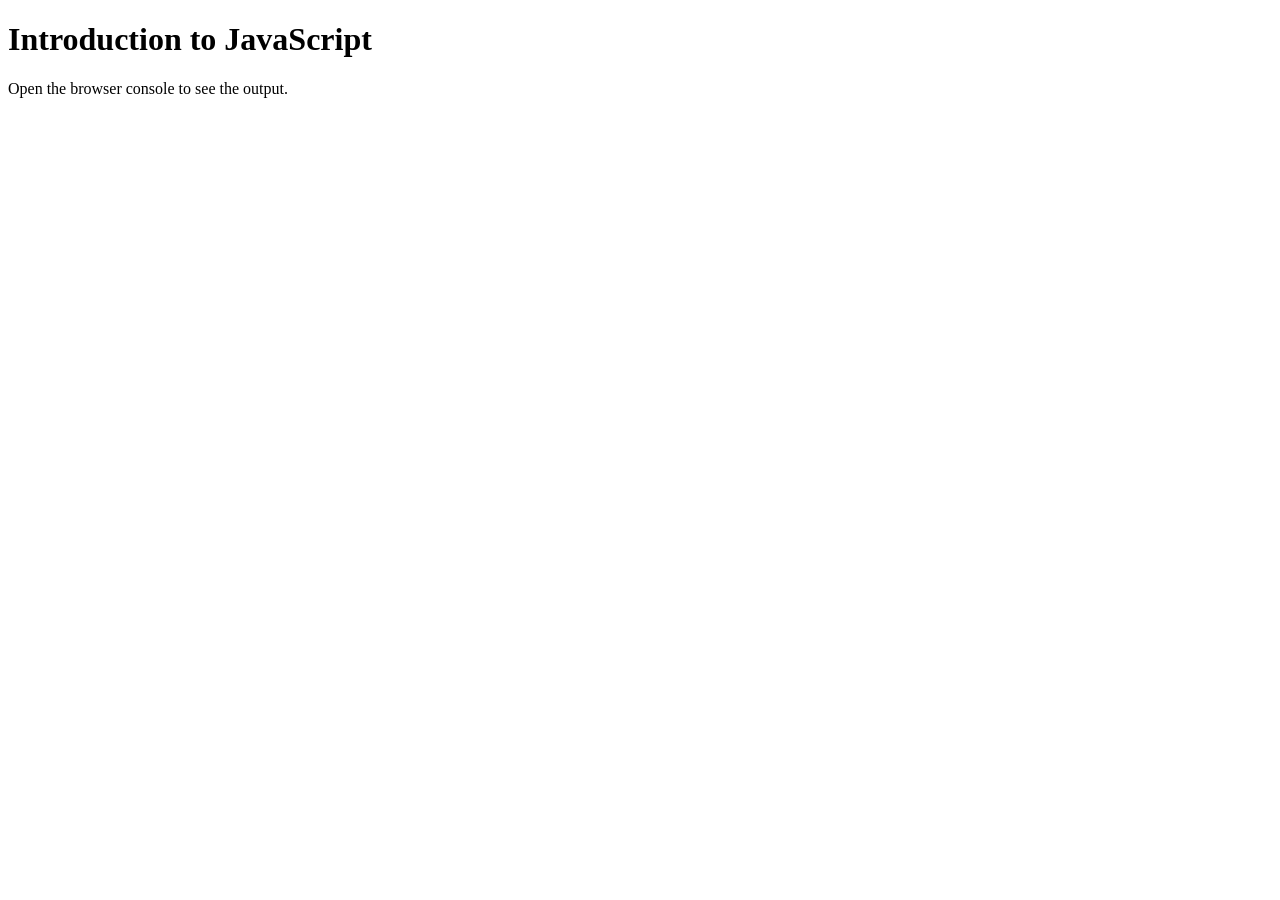
<file: webdev assignment 5/index.html>
<!DOCTYPE html>
<html lang="en">
<head>
    <meta charset="UTF-8">
    <meta name="viewport" content="width=device-width, initial-scale=1.0">
    <title>JavaScript Assignment 1</title>
</head>
<body>
    <h1>Introduction to JavaScript</h1>
    <p>Open the browser console to see the output.</p>

    <script src="script.js"></script>
</body>
</html>
</file>
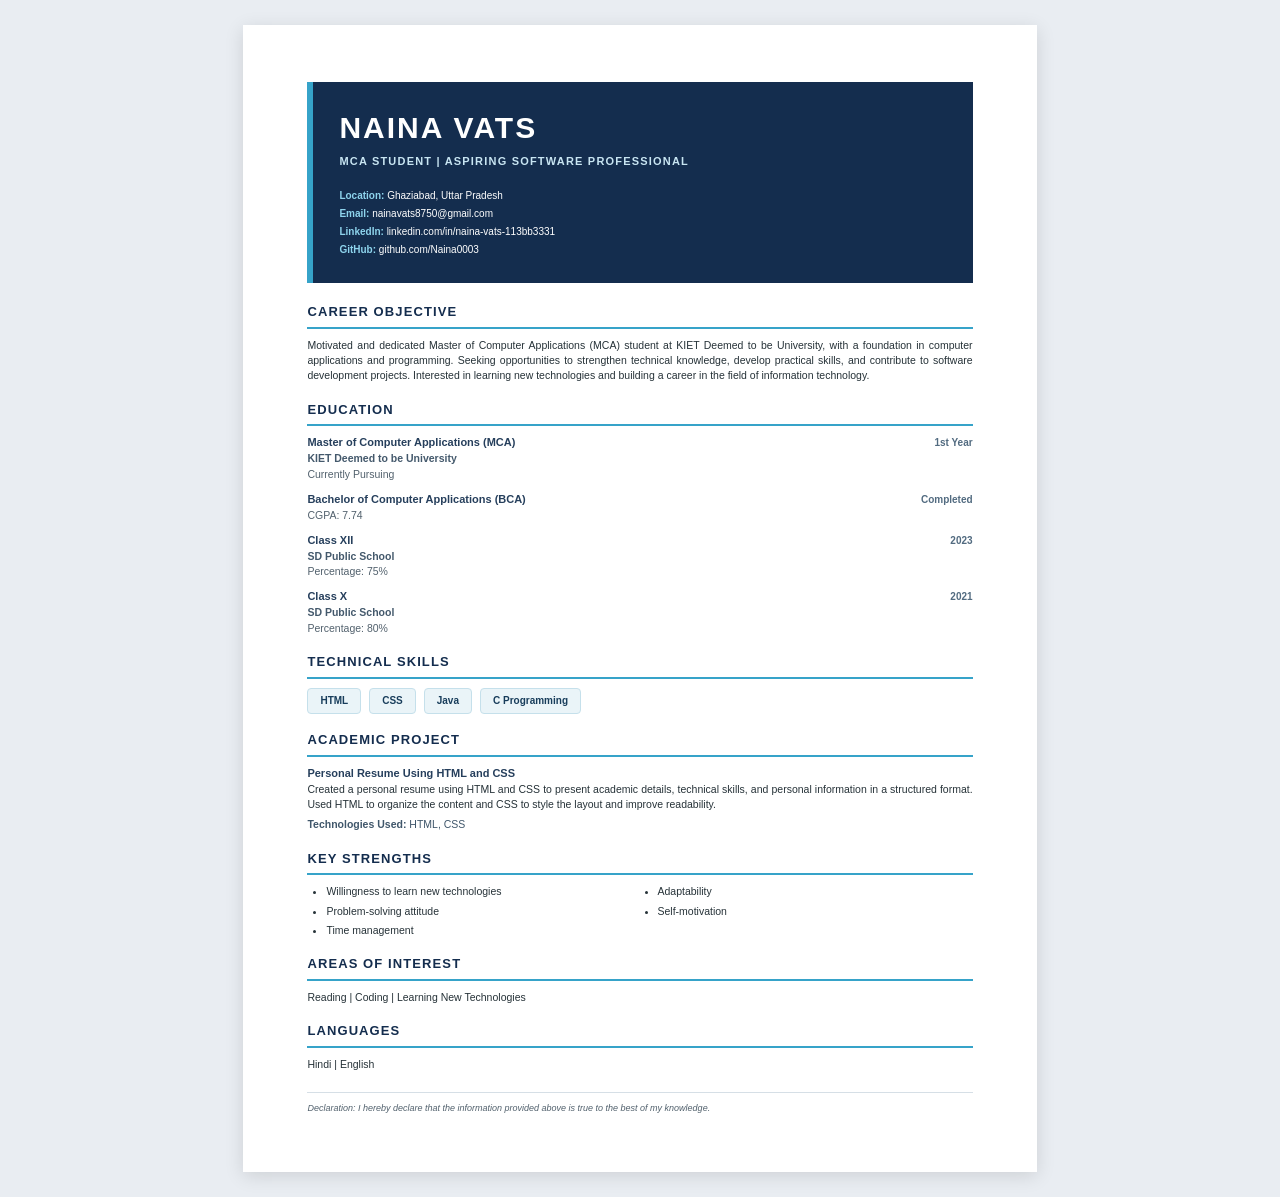
<file: webdev assignmnet 4/index.html>
<!DOCTYPE html>
<html lang="en">
<head>
    <meta charset="UTF-8">
    <meta name="viewport" content="width=device-width, initial-scale=1.0">
    <title>Naina Vats | Student CV</title>
    <link rel="stylesheet" href="style.css">
</head>
<body>

    <main class="resume">

        <header class="header">
            <div class="header-content">
                <h1>NAINA VATS</h1>
                <p class="designation">MCA STUDENT | ASPIRING SOFTWARE PROFESSIONAL</p>
            </div>
            <div class="contact">
                <p><strong>Location:</strong> Ghaziabad, Uttar Pradesh</p>
                <p><strong>Email:</strong>
                    <a href="mailto:nainavats8750@gmail.com">
                        nainavats8750@gmail.com
                    </a>
                </p>
                <p><strong>LinkedIn:</strong>
                    <a href="https://www.linkedin.com/in/naina-vats-113bb3331" target="_blank">
                        linkedin.com/in/naina-vats-113bb3331
                    </a>
                </p>
                <p><strong>GitHub:</strong>
                    <a href="https://github.com/Naina0003" target="_blank">
                        github.com/Naina0003
                    </a>
                </p>
            </div>
        </header>

        <section class="section">
            <h2>CAREER OBJECTIVE</h2>
            <p>
                Motivated and dedicated Master of Computer Applications (MCA)
                student at KIET Deemed to be University, with a foundation in
                computer applications and programming. Seeking opportunities
                to strengthen technical knowledge, develop practical skills,
                and contribute to software development projects. Interested
                in learning new technologies and building a career in the
                field of information technology.
            </p>
        </section>

        <section class="section">
            <h2>EDUCATION</h2>

            <div class="entry">
                <div class="entry-heading">
                    <h3>Master of Computer Applications (MCA)</h3>
                    <span>1st Year</span>
                </div>
                <p class="institution">KIET Deemed to be University</p>
                <p class="details">Currently Pursuing</p>
            </div>

            <div class="entry">
                <div class="entry-heading">
                    <h3>Bachelor of Computer Applications (BCA)</h3>
                    <span>Completed</span>
                </div>
                <p class="details">CGPA: 7.74</p>
            </div>

            <div class="entry">
                <div class="entry-heading">
                    <h3>Class XII</h3>
                    <span>2023</span>
                </div>
                <p class="institution">SD Public School</p>
                <p class="details">Percentage: 75%</p>
            </div>

            <div class="entry">
                <div class="entry-heading">
                    <h3>Class X</h3>
                    <span>2021</span>
                </div>
                <p class="institution">SD Public School</p>
                <p class="details">Percentage: 80%</p>
            </div>
        </section>

        <section class="section">
            <h2>TECHNICAL SKILLS</h2>
            <div class="skills">
                <span>HTML</span>
                <span>CSS</span>
                <span>Java</span>
                <span>C Programming</span>
            </div>
        </section>

        <section class="section">
            <h2>ACADEMIC PROJECT</h2>
            <div class="entry">
                <h3>Personal Resume Using HTML and CSS</h3>
                <p>
                    Created a personal resume using HTML and CSS to present
                    academic details, technical skills, and personal
                    information in a structured format. Used HTML to organize
                    the content and CSS to style the layout and improve
                    readability.
                </p>
                <p class="project-tech">
                    <strong>Technologies Used:</strong> HTML, CSS
                </p>
            </div>
        </section>

        <section class="section">
            <h2>KEY STRENGTHS</h2>
            <ul class="strengths">
                <li>Willingness to learn new technologies</li>
                <li>Problem-solving attitude</li>
                <li>Time management</li>
                <li>Adaptability</li>
                <li>Self-motivation</li>
            </ul>
        </section>

        <section class="section">
            <h2>AREAS OF INTEREST</h2>
            <p>
                Reading | Coding | Learning New Technologies
            </p>
        </section>

        <section class="section">
            <h2>LANGUAGES</h2>
            <p>Hindi | English</p>
        </section>

        <footer class="footer">
            <p>Declaration: I hereby declare that the information provided
            above is true to the best of my knowledge.</p>
        </footer>

    </main>

</body>
</html>
</file>
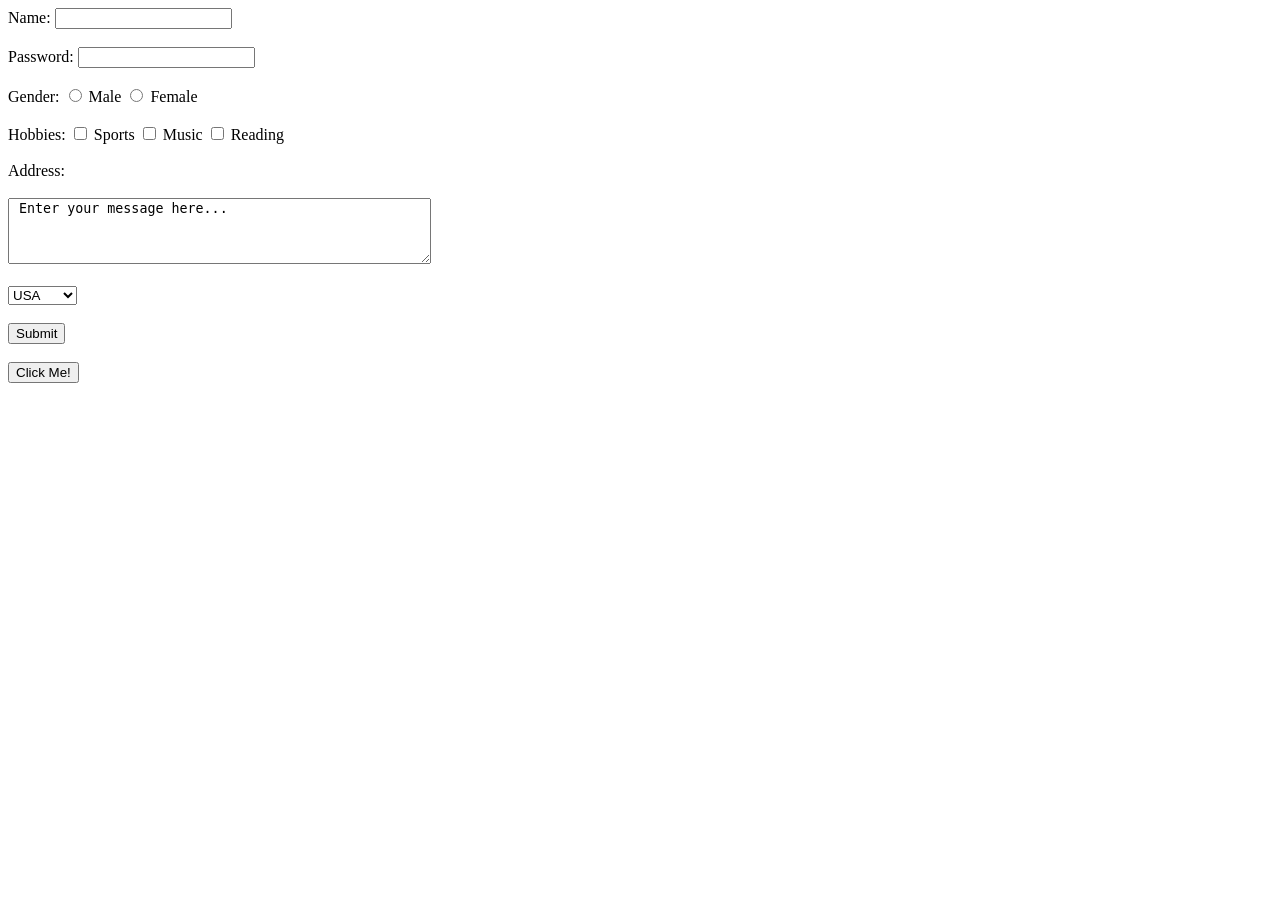
<file: topics/forms.html>
<!DOCTYPE html>
<html>
    <title> FORMS</title>
    <body>
        <forms>
            <label for="name">Name:</label>
            <input type="text" id="name" name="name"><br><br> 

            <label for="password">Password:</label>
            <input type="password" id="password" name="password"><br><br>
            
            <label for="gender">Gender:</label>
            <input type="radio" id="male" name="gender" value="male">
            <label for="male">Male</label>
            <input type="radio" id="female" name="gender" value="female">
            <label for="female">Female</label><br><br>

            <label for="hobbies">Hobbies:</label>
            <input type="checkbox" id="sports" name="sports" value="sports">
            <label for="subscribe">Sports</label>
            <input type="checkbox" id="music" name="music" value="music">
            <label for="music">Music</label>
            <input type="checkbox" id="reading" name="reading" value="reading">
            <label for="music">Reading</label><br><br>

            <label for="hobbies">Address:</label><br><br>
            <textarea id="message" name="message" rows="4" cols="50"> Enter your message here...</textarea><br><br>
            <select id="country" name="country">
                <option value="usa">USA</option>
                <option value="canada">Canada</option>
                <option value="uk">UK</option><br><br>
            </select>
            <br><br>
            <input type="submit" value="Submit"><br><br>
            <button type="button">Click Me!</button>
        </forms>
    </body>
</html>
</file>
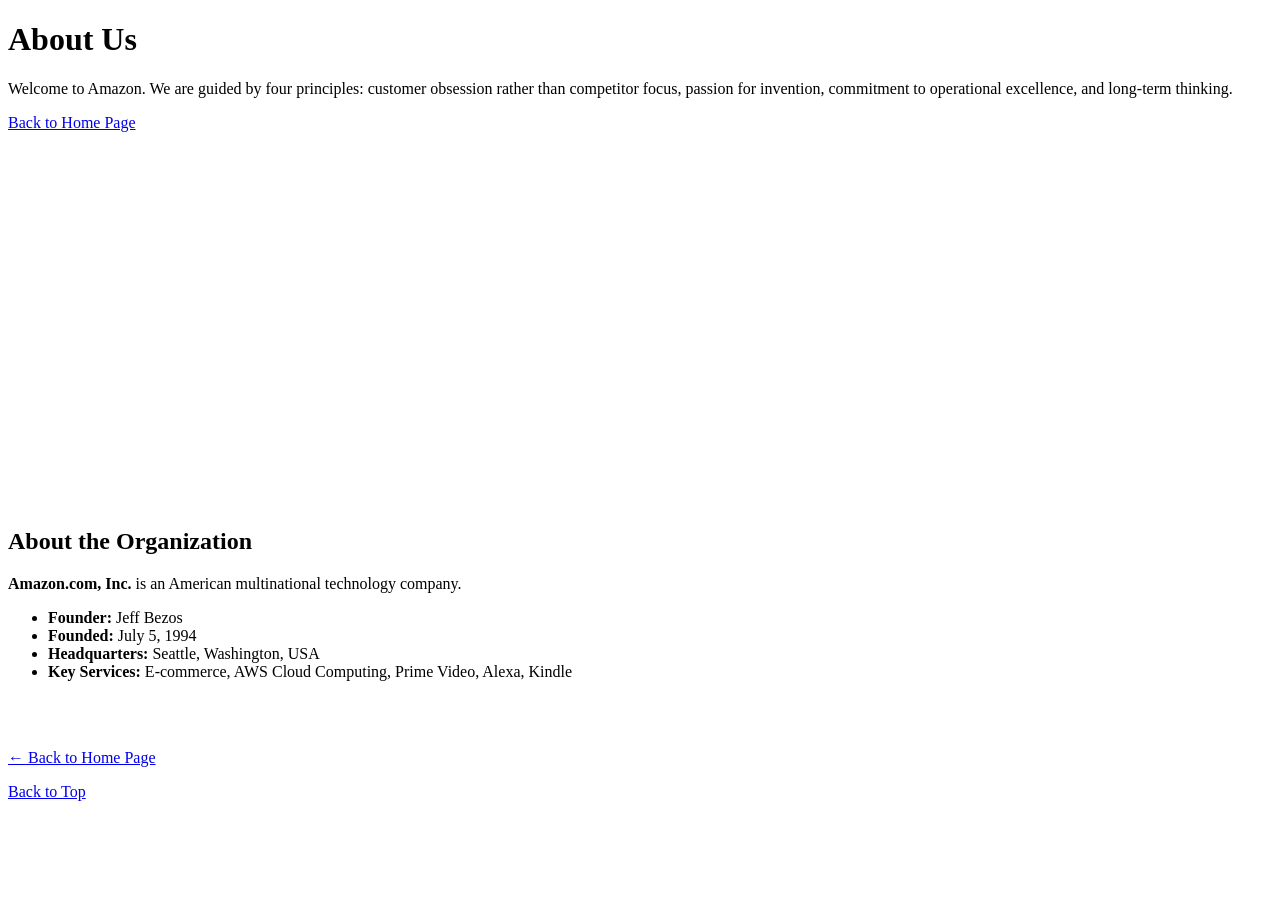
<file: webdev assignment 1/aboutus.html>
<!DOCTYPE html>
<html lang="en">

<head>
    <meta charset="UTF-8">
    <title>About Amazon</title>
</head>

<body>

    <h1>About Us</h1>
    <p>
        Welcome to Amazon. We are guided by four principles: customer obsession
        rather than competitor focus, passion for invention, commitment to
        operational excellence, and long-term thinking.
    </p>

    <p><a href="index.html"> Back to Home Page</a></p>

    <!-- Spacing to visibly demonstrate jumping -->
    <br><br><br><br><br>
    <br><br><br><br><br>
    <br><br><br><br><br>
    <br><br><br><br><br>


    <h2 id="organization">About the Organization</h2>
    <p>
        <strong>Amazon.com, Inc.</strong> is an American multinational technology company.
    </p>
    <ul>
        <li><strong>Founder:</strong> Jeff Bezos</li>
        <li><strong>Founded:</strong> July 5, 1994</li>
        <li><strong>Headquarters:</strong> Seattle, Washington, USA</li>
        <li><strong>Key Services:</strong> E-commerce, AWS Cloud Computing, Prime Video, Alexa, Kindle</li>
    </ul>

    <br><br>
    <p><a href="index.html">← Back to Home Page</a></p>
    <p><a href="#">Back to Top</a></p>

</body>
</html>
</file>
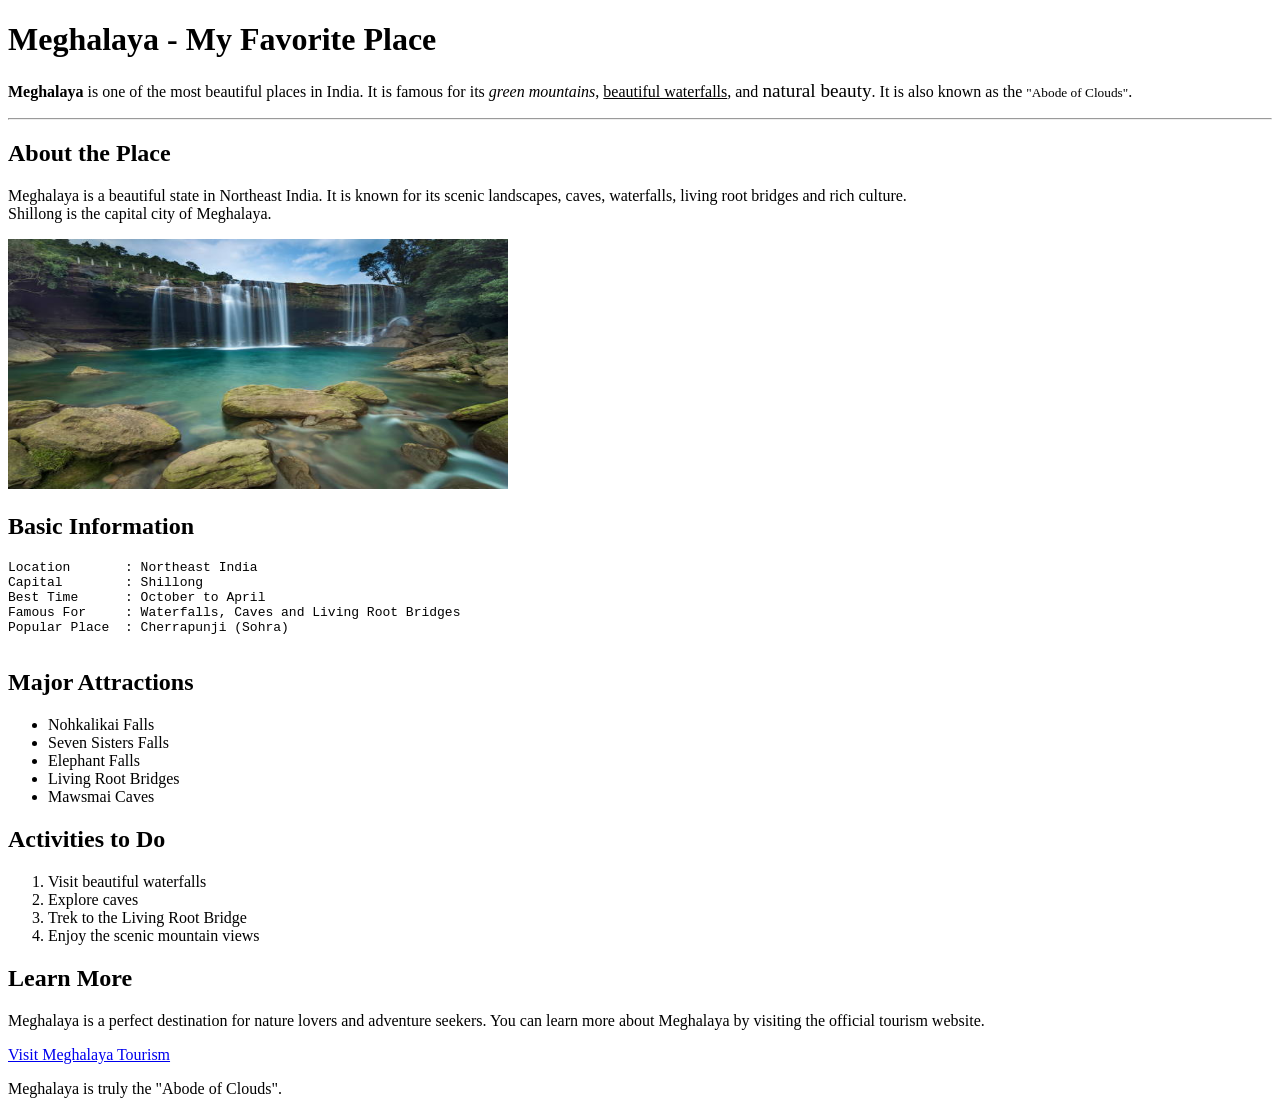
<file: webdev assignment 2/meghalaya.html>
<!DOCTYPE html>
<html>
<head>
    <title>My Favorite Place - Meghalaya</title>
</head>

<body>

    <h1>Meghalaya - My Favorite Place</h1>

    <p>
        <b>Meghalaya</b> is one of the most beautiful places in India.
        It is famous for its <i>green mountains</i>, 
        <u>beautiful waterfalls</u>, and <big>natural beauty</big>.
        It is also known as the <small>"Abode of Clouds"</small>.
    </p>

    <hr>

    <h2>About the Place</h2>

    <p>
        Meghalaya is a beautiful state in Northeast India.
        It is known for its scenic landscapes, caves, waterfalls,
        living root bridges and rich culture.
        <br>
        Shillong is the capital city of Meghalaya.
    </p>

    <img 
        src="pic.jpg"
        width="500"
        height="250"
        alt="Beautiful Nohkalikai Falls in Meghalaya"
    >

    <h2>Basic Information</h2>

    <pre>
Location       : Northeast India
Capital        : Shillong
Best Time      : October to April
Famous For     : Waterfalls, Caves and Living Root Bridges
Popular Place  : Cherrapunji (Sohra)
    </pre>

    <h2>Major Attractions</h2>

    <ul>
        <li>Nohkalikai Falls</li>
        <li>Seven Sisters Falls</li>
        <li>Elephant Falls</li>
        <li>Living Root Bridges</li>
        <li>Mawsmai Caves</li>
    </ul>

    <h2>Activities to Do</h2>

    <ol>
        <li>Visit beautiful waterfalls</li>
        <li>Explore caves</li>
        <li>Trek to the Living Root Bridge</li>
        <li>Enjoy the scenic mountain views</li>
    </ol>

    <div>
        <h2>Learn More</h2>

        <p>
            Meghalaya is a perfect destination for nature lovers
            and adventure seekers.
            You can learn more about Meghalaya by visiting the
            official tourism website.
        </p>

        <a href="https://www.meghalayatourism.in/" target="_blank">
            Visit Meghalaya Tourism
        </a>

        <p>
            <span>Meghalaya is truly the "Abode of Clouds".</span>
        </p>
    </div>

</body>
</html>
</file>
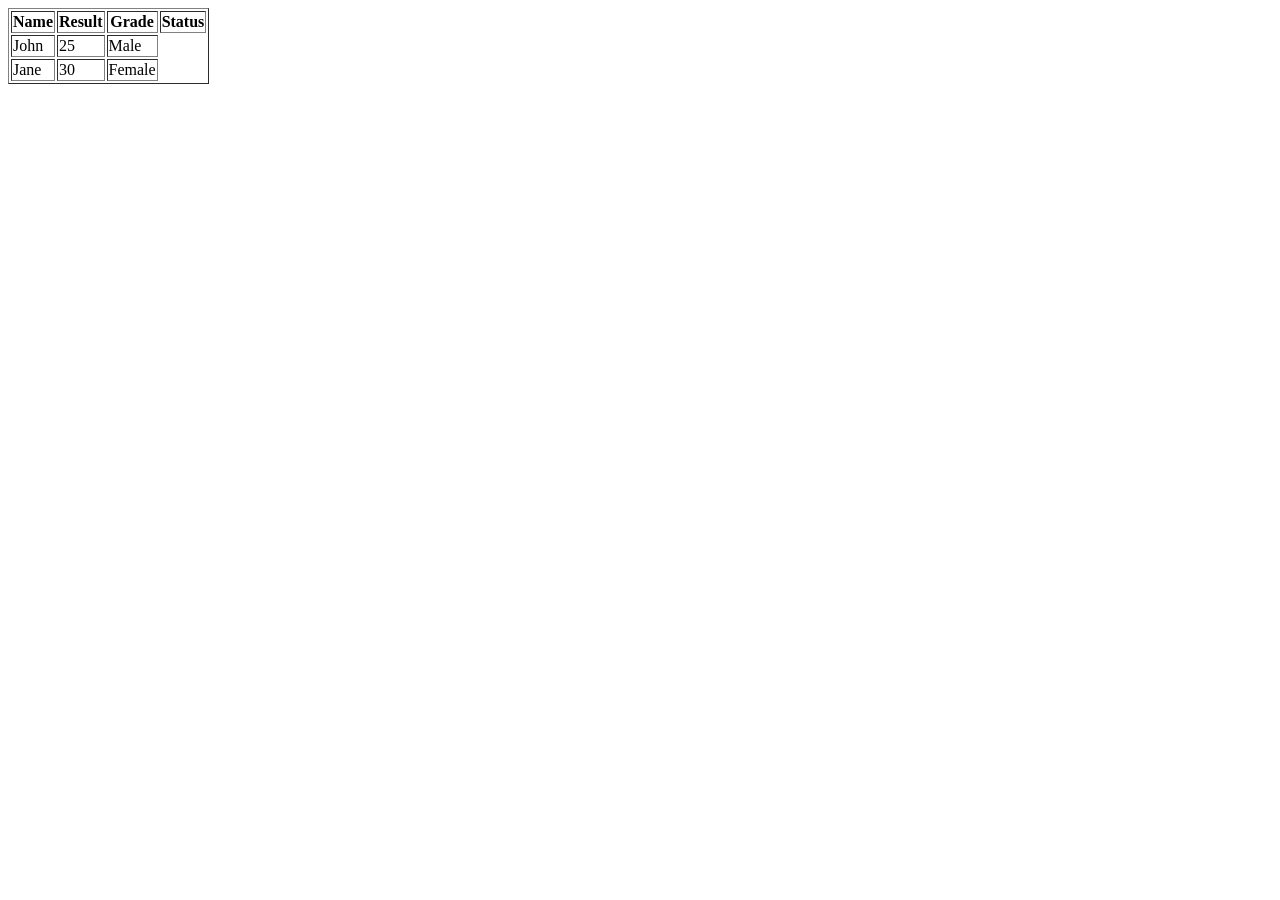
<file: webdev assignment 2/table.html>
<!DOCTYPE html>
<html>  
    <title> Student Report </title>
    <body>
        <table border="1">
            <tr>
                <th> Name </th>
                <th rowspan="1"> Result </th>
                <th colspan="2"> Grade </th>
                <th colspan="2"> Status </th>
            </tr>
            <tr>
                <td> John </td>
                <td> 25 </td>
                <td> Male </td>
            </tr>
            <tr>
                <td> Jane </td>
                <td> 30 </td>
                <td> Female </td>
            </tr>
        </table>
    </body>
</html>
</file>
<file: webdev assignmnet 4/style.css>
/* General page styling */
* {
    margin: 0;
    padding: 0;
    box-sizing: border-box;
}

body {
    background: #e9edf2;
    font-family: Arial, Helvetica, sans-serif;
    color: #263238;
    line-height: 1.45;
    padding: 25px;
}

/* Main A4 resume sheet */
.resume {
    width: 210mm;
    min-height: 297mm;
    margin: auto;
    background: #ffffff;
    padding: 15mm 17mm;
    box-shadow: 0 4px 18px rgba(0, 0, 0, 0.12);
}

/* Header */
.header {
    background: #142d4e;
    color: #ffffff;
    padding: 24px 26px;
    border-left: 6px solid #36a3c9;
    margin-bottom: 20px;
}

.header h1 {
    font-size: 30px;
    letter-spacing: 2px;
    margin-bottom: 5px;
}

.designation {
    color: #c8e5f2;
    font-size: 11px;
    font-weight: bold;
    letter-spacing: 1.2px;
    margin-bottom: 17px;
}

.contact {
    font-size: 10px;
    line-height: 1.8;
    overflow-wrap: anywhere;
}

.contact strong {
    color: #8ed4ed;
}

.contact a {
    color: #ffffff;
    text-decoration: none;
}

/* Sections */
.section {
    margin-bottom: 17px;
}

.section h2 {
    font-size: 13px;
    color: #142d4e;
    letter-spacing: 1.1px;
    border-bottom: 2px solid #36a3c9;
    padding-bottom: 5px;
    margin-bottom: 9px;
}

.section p {
    font-size: 10.5px;
    text-align: justify;
}

/* Education and project entries */
.entry {
    margin-bottom: 10px;
    break-inside: avoid;
}

.entry-heading {
    display: flex;
    justify-content: space-between;
    align-items: baseline;
    gap: 10px;
}

.entry h3,
.entry-heading h3 {
    font-size: 11px;
    color: #263f5c;
}

.entry-heading span {
    font-size: 10px;
    color: #526b80;
    font-weight: bold;
    white-space: nowrap;
}

.institution {
    font-size: 10px;
    font-weight: bold;
    color: #44596c;
}

.details {
    font-size: 10px;
    color: #52616d;
}

/* Skills */
.skills {
    display: flex;
    flex-wrap: wrap;
    gap: 8px;
}

.skills span {
    background: #eaf4f8;
    color: #183d5b;
    border: 1px solid #c5e0eb;
    border-radius: 4px;
    padding: 5px 12px;
    font-size: 10px;
    font-weight: bold;
}

/* Strengths */
.strengths {
    padding-left: 19px;
    columns: 2;
}

.strengths li {
    font-size: 10.5px;
    margin-bottom: 4px;
    break-inside: avoid;
}

/* Project details */
.project-tech {
    margin-top: 5px;
    color: #40576b;
}

/* Footer */
.footer {
    border-top: 1px solid #d6dfe6;
    padding-top: 9px;
    margin-top: 20px;
}

.footer p {
    font-size: 9px;
    color: #52616d;
    font-style: italic;
}

/* Print settings */
@page {
    size: A4;
    margin: 0;
}

@media print {
    body {
        background: #ffffff;
        padding: 0;
        -webkit-print-color-adjust: exact;
        print-color-adjust: exact;
    }

    .resume {
        width: 210mm;
        min-height: 297mm;
        margin: 0;
        padding: 15mm 17mm;
        box-shadow: none;
    }

    a {
        color: inherit;
    }
}

/* Smaller screens */
@media screen and (max-width: 800px) {
    body {
        padding: 0;
    }

    .resume {
        width: 100%;
        min-height: 100vh;
        padding: 25px 20px;
    }

    .header h1 {
        font-size: 25px;
    }
}
</file>
